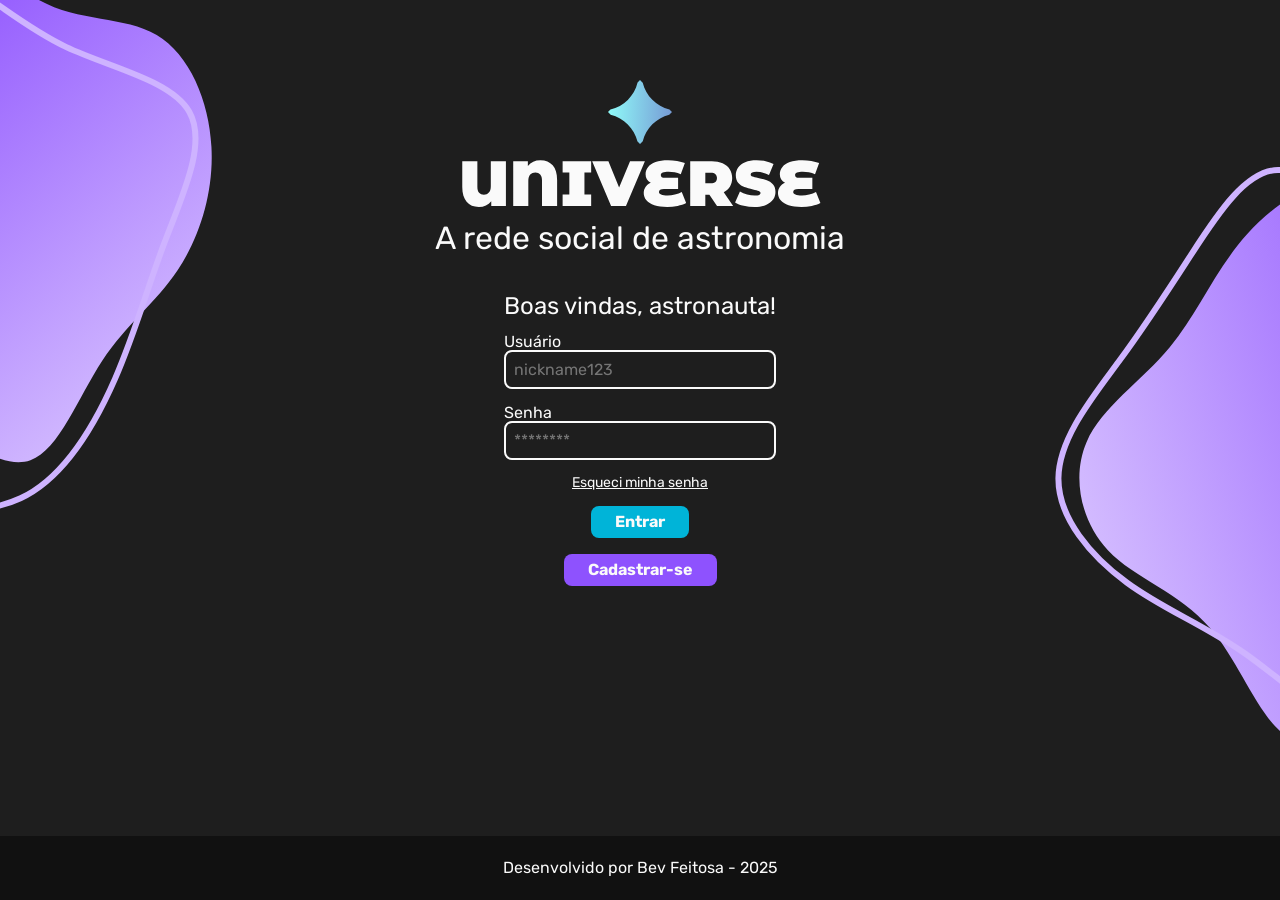
<file: index.html>
<!DOCTYPE html>
<html lang="pt-BR">

<head>
  <meta charset="UTF-8">
  <meta name="viewport" content="width=device-width, initial-scale=1.0">
  <title>UNIVERSE - Login</title>

  <link rel="shortcut icon" href="/img/favicon.svg" type="image/x-icon">

  <link rel="preconnect" href="https://fonts.googleapis.com">
  <link rel="preconnect" href="https://fonts.gstatic.com" crossorigin>
  <link href="https://fonts.googleapis.com/css2?family=Rubik:ital,wght@0,300..900;1,300..900&display=swap" rel="stylesheet">

  <link rel="stylesheet" href="/css/reset.css">
  <link rel="stylesheet" href="/css/global.css">
  <link rel="stylesheet" href="/css/login.css">
</head>

<body>
  <header>
    <img src="/img/logo-grande.svg" alt="universe logo">
    <h2>A rede social de astronomia</h2>
  </header>

  <main>
    <h3>Boas vindas, astronauta!</h3>
    <form class="formulario-login">
      <label for="senha">Usuário</label>
      <input type="text" id="usuario" name="usuario" placeholder="nickname123" required>

      <label for="senha">Senha</label>
      <input type="password" id="senha" name="senha" placeholder="********" required>
    </form>

    <a href="#" class="recuperar-senha">Esqueci minha senha</a>

    <a href="/feed.html" class="botao entrar">Entrar</a>
    <a href="/cadastro.html" class="botao cadastrar">Cadastrar-se</a>
  </main>

  <footer>
    <span>Desenvolvido por Bev Feitosa - 2025</span>
  </footer>
</body>

</html>
</file>
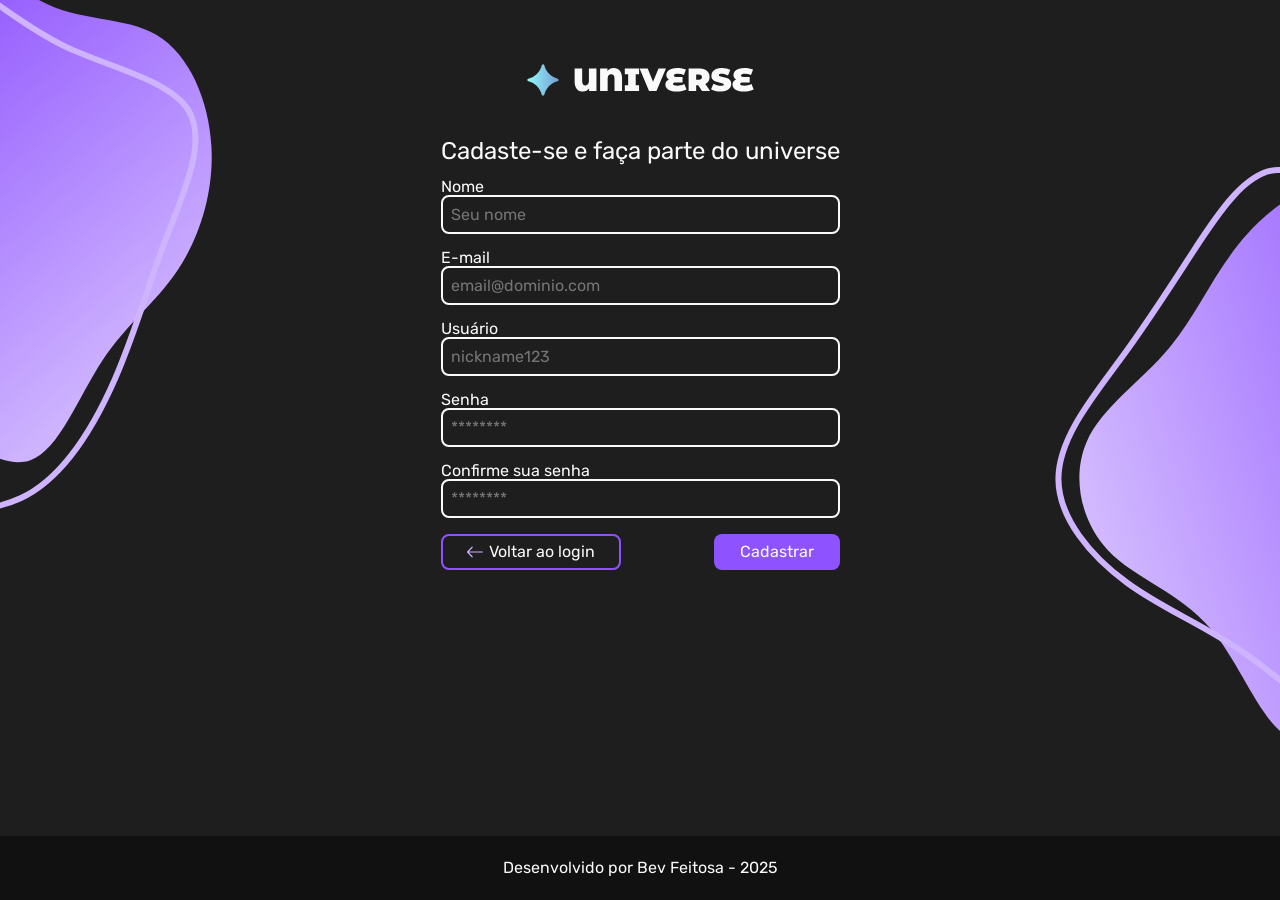
<file: cadastro.html>
<!DOCTYPE html>
<html lang="pt-BR">

<head>
  <meta charset="UTF-8">
  <meta name="viewport" content="width=device-width, initial-scale=1.0">
  <title>UNIVERSE - Login</title>

  <link rel="shortcut icon" href="/img/favicon.svg" type="image/x-icon">

  <link rel="preconnect" href="https://fonts.googleapis.com">
  <link rel="preconnect" href="https://fonts.gstatic.com" crossorigin>
  <link href="https://fonts.googleapis.com/css2?family=Rubik:ital,wght@0,300..900;1,300..900&display=swap" rel="stylesheet">

  <link rel="stylesheet" href="/css/reset.css">
  <link rel="stylesheet" href="/css/global.css">
  <link rel="stylesheet" href="/css/cadastro.css">
</head>

<body>
  <header>
    <img src="/img/logo-pequena.svg" alt="universe logo">
  </header>

  <main>
    <h3>Cadaste-se e faça parte do universe</h3>
    <form class="formulario-cadastro">
      <label for="senha">Nome</label>
      <input type="text" id="nome" name="nome" placeholder="Seu nome" required>

      <label for="senha">E-mail</label>
      <input type="text" id="email" name="email" placeholder="email@dominio.com" required>

      <label for="senha">Usuário</label>
      <input type="text" id="usuario" name="usuario" placeholder="nickname123" required>

      <label for="senha">Senha</label>
      <input type="password" id="senha" name="senha" placeholder="********" required>

      <label for="senha">Confirme sua senha</label>
      <input type="password" id="senha" name="senha" placeholder="********" required>
    </form>

    <div class="botoes">
      <a href="/index.html" class="botao voltar">
        <img src="/img/seta-roxa.svg" alt="">
        Voltar ao login</a>
      <a href="/feed.html" class="botao cadastrar">Cadastrar</a>
    </div>
  </main>

  <footer>
    <span>Desenvolvido por Bev Feitosa - 2025</span>
  </footer>
</body>

</html>
</file>
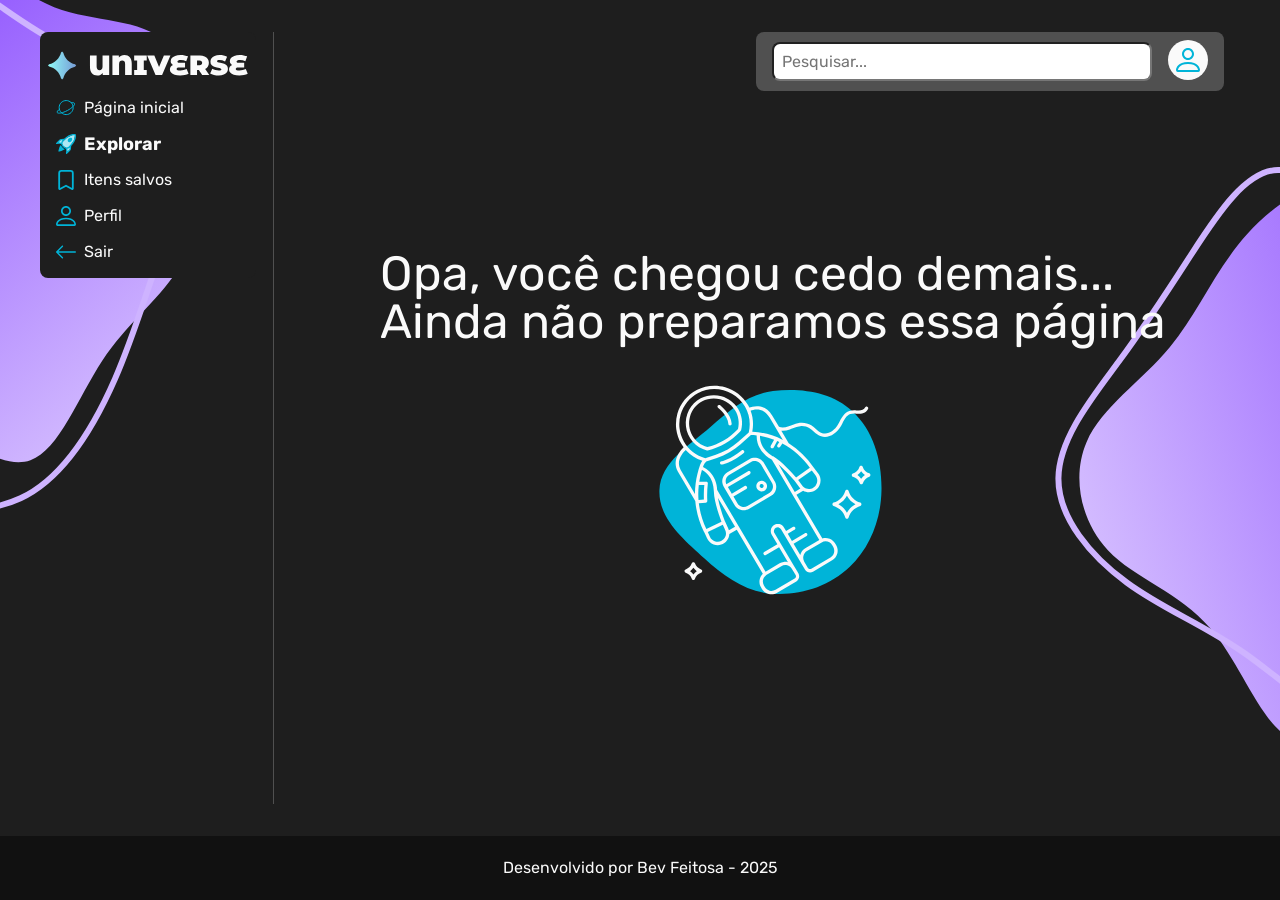
<file: explorar.html>
<!DOCTYPE html>
<html lang="pt-BR">

<head>
  <meta charset="UTF-8">
  <meta name="viewport" content="width=device-width, initial-scale=1.0">
  <title>UNIVERSE - Explorar</title>

  <link rel="shortcut icon" href="/img/favicon.svg" type="image/x-icon">

  <link rel="preconnect" href="https://fonts.googleapis.com">
  <link rel="preconnect" href="https://fonts.gstatic.com" crossorigin>
  <link href="https://fonts.googleapis.com/css2?family=Rubik:ital,wght@0,300..900;1,300..900&display=swap" rel="stylesheet">

  <link rel="stylesheet" href="/css/reset.css">
  <link rel="stylesheet" href="/css/global.css">
  <link rel="stylesheet" href="/css/navegacao.css">
  <link rel="stylesheet" href="/css/explorar.css">
</head>

<body>
  <div class="body-container">
    <nav>
      <div class="nav-container">
        <img src="/img/logo-pequena.svg" alt="universe logo">
        <ul>
          <li>
            <a href="/feed.html">
              <img src="/img/planeta-vazado.svg" alt="">
              Página inicial</a>
          </li>
          <li>
            <a href="/explorar.html">
              <img src="/img/foguete-preenchido.svg" alt="">
              Explorar</a>
          </li>
          <li>
            <a href="/salvos.html">
              <img src="/img/marcador-vazado.svg" alt="">
              Itens salvos</a>
          </li>
          <li>
            <a href="/perfil.html">
              <img src="/img/icone-pessoa-vazado.svg" alt="">
              Perfil</a>
          </li>
          <li>
            <a href="/index.html">
              <img src="/img/seta-azul.svg" alt="">
              Sair
            </a>
          </li>
        </ul>
      </div>
    </nav>

    <div class="menu-superior">
      <div class="menu-superior-container">
        <form>
          <input type="text" id="pesquisa" name="pesquisa" placeholder="Pesquisar...">
        </form>

        <a href="#"><img src="/img/foto-de-perfil.svg" alt="Perfil"></a>
      </div>
    </div>

    <main>
      <p>
        Opa, você chegou cedo demais...
        <br>
        Ainda não preparamos essa página
      </p>

      <img src="/img/astronauta.svg" alt="astronauta">
    </main>
  </div>

  <footer>
    <span>Desenvolvido por Bev Feitosa - 2025</span>
  </footer>
</body>

</html>
</file>
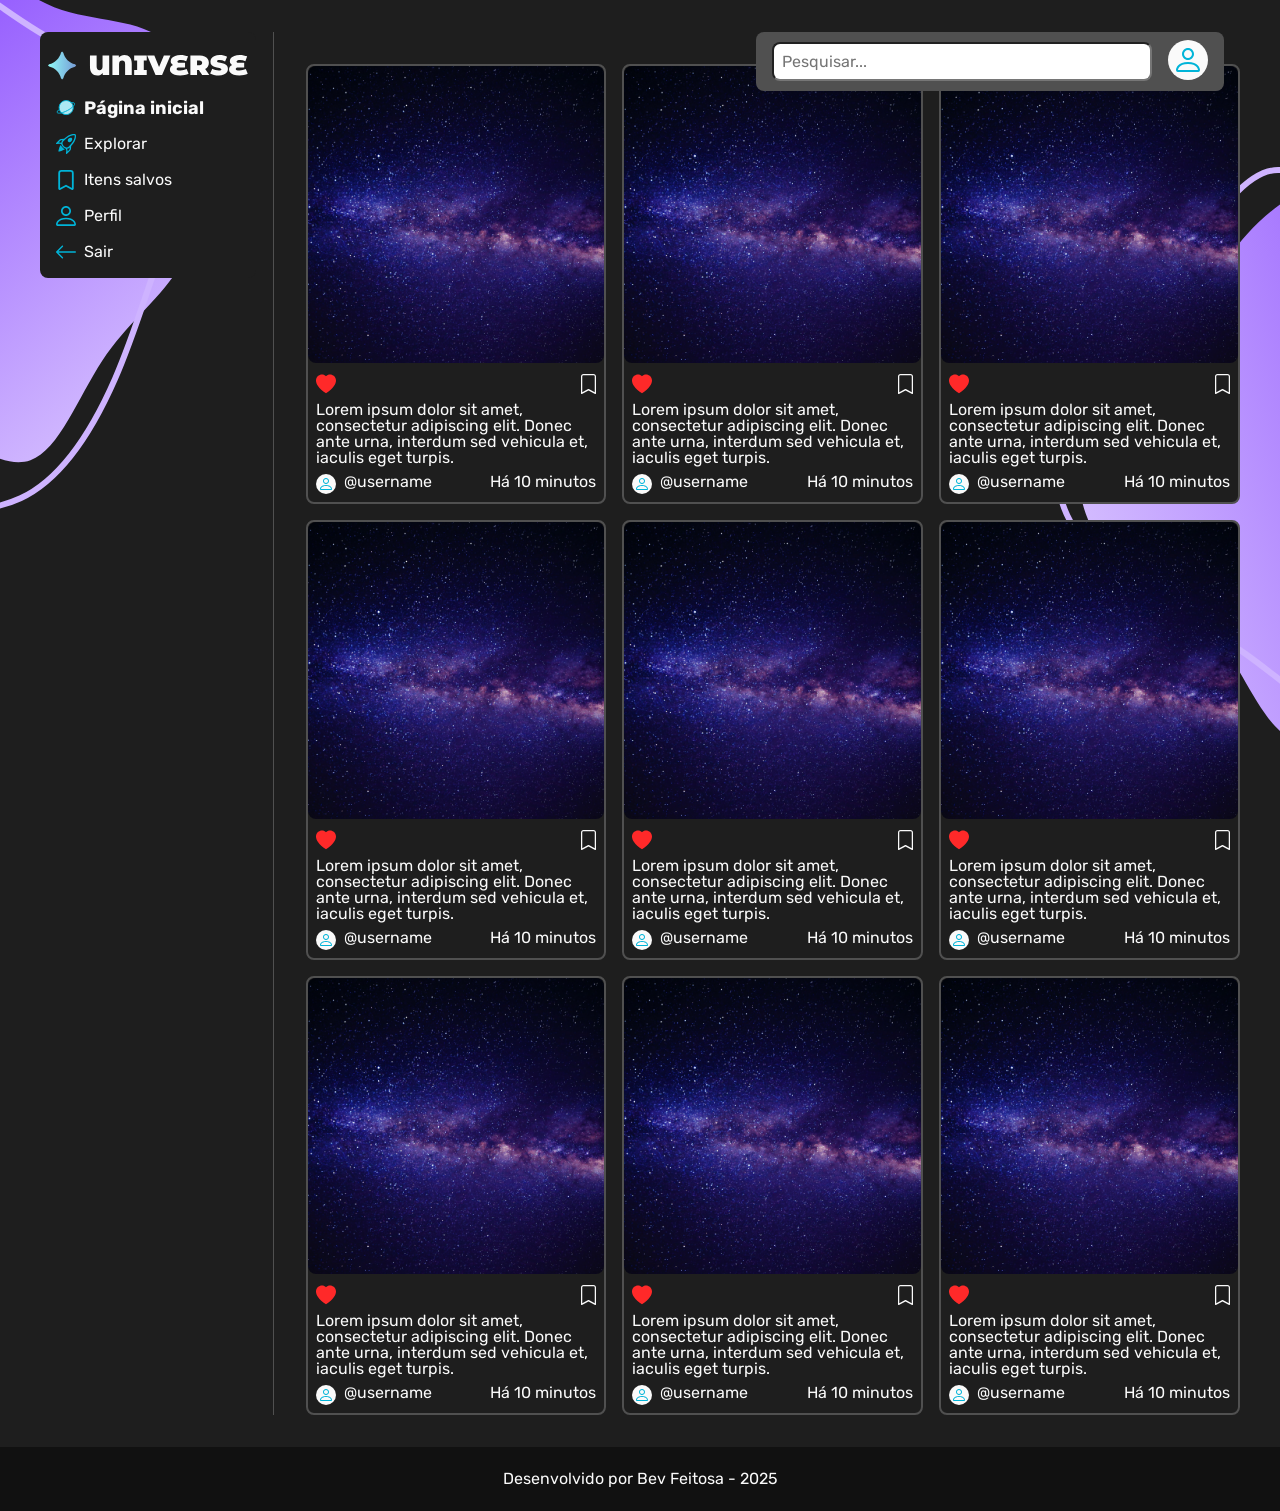
<file: feed.html>
<!DOCTYPE html>
<html lang="pt-BR">

<head>
  <meta charset="UTF-8">
  <meta name="viewport" content="width=device-width, initial-scale=1.0">
  <title>UNIVERSE - Feed</title>

  <link rel="shortcut icon" href="/img/favicon.svg" type="image/x-icon">

  <link rel="preconnect" href="https://fonts.googleapis.com">
  <link rel="preconnect" href="https://fonts.gstatic.com" crossorigin>
  <link href="https://fonts.googleapis.com/css2?family=Rubik:ital,wght@0,300..900;1,300..900&display=swap" rel="stylesheet">

  <link rel="stylesheet" href="/css/reset.css">
  <link rel="stylesheet" href="/css/global.css">
  <link rel="stylesheet" href="/css/navegacao.css">
  <link rel="stylesheet" href="/css/feed.css">
</head>

<body>
  <div class="body-container">
    <nav>
      <div class="nav-container">
        <img src="/img/logo-pequena.svg" alt="universe logo">
        <ul>
          <li>
            <a href="/feed.html">
              <img src="/img/planeta-preenchido.svg" alt="">
              Página inicial</a>
          </li>
          <li>
            <a href="/explorar.html">
              <img src="/img/foguete-vazado.svg" alt="">
              Explorar</a>
          </li>
          <li>
            <a href="/salvos.html">
              <img src="/img/marcador-vazado.svg" alt="">
              Itens salvos</a>
          </li>
          <li>
            <a href="/perfil.html">
              <img src="/img/icone-pessoa-vazado.svg" alt="">
              Perfil</a>
          </li>
          <li>
            <a href="/index.html">
              <img src="/img/seta-azul.svg" alt="">
              Sair
            </a>
          </li>
        </ul>
      </div>
    </nav>

    <div class="menu-superior">
      <div class="menu-superior-container">
        <form>
          <input type="text" id="pesquisa" name="pesquisa" placeholder="Pesquisar...">
        </form>

        <a href="#"><img src="/img/foto-de-perfil.svg" alt="Perfil"></a>
      </div>
    </div>

    <main>
      <section aria-label="Feed" class="feed">
        <article class="post">
          <img src="/img/galaxia.jpg" alt="Foto de uma galáxia">

          <div class="post-infos">
            <div class="botoes-interação">
              <img src="/img/coracao-preenchido.svg" alt="Curtir">
              <img src="/img/marcador-vazado-branco.svg" alt="Salvar nos favoritos">
            </div>

            <p>Lorem ipsum dolor sit amet, consectetur adipiscing elit. Donec ante urna, interdum sed vehicula et, iaculis eget turpis.</p>

            <div class="post-legenda">
              <div class="autor-post">
                <img src="/img/foto-de-perfil.svg" alt="Perfil">
                <p>@username</p>
              </div>
              <p>Há 10 minutos</p>
            </div>
          </div>
        </article>

        <article class="post">
          <img src="/img/galaxia.jpg" alt="Foto de uma galáxia">

          <div class="post-infos">
            <div class="botoes-interação">
              <img src="/img/coracao-preenchido.svg" alt="Curtir">
              <img src="/img/marcador-vazado-branco.svg" alt="Salvar nos favoritos">
            </div>

            <p>Lorem ipsum dolor sit amet, consectetur adipiscing elit. Donec ante urna, interdum sed vehicula et, iaculis eget turpis.</p>

            <div class="post-legenda">
              <div class="autor-post">
                <img src="/img/foto-de-perfil.svg" alt="Perfil">
                <p>@username</p>
              </div>
              <p>Há 10 minutos</p>
            </div>
          </div>
        </article>

        <article class="post">
          <img src="/img/galaxia.jpg" alt="Foto de uma galáxia">

          <div class="post-infos">
            <div class="botoes-interação">
              <img src="/img/coracao-preenchido.svg" alt="Curtir">
              <img src="/img/marcador-vazado-branco.svg" alt="Salvar nos favoritos">
            </div>

            <p>Lorem ipsum dolor sit amet, consectetur adipiscing elit. Donec ante urna, interdum sed vehicula et, iaculis eget turpis.</p>

            <div class="post-legenda">
              <div class="autor-post">
                <img src="/img/foto-de-perfil.svg" alt="Perfil">
                <p>@username</p>
              </div>
              <p>Há 10 minutos</p>
            </div>
          </div>
        </article>

        <article class="post">
          <img src="/img/galaxia.jpg" alt="Foto de uma galáxia">

          <div class="post-infos">
            <div class="botoes-interação">
              <img src="/img/coracao-preenchido.svg" alt="Curtir">
              <img src="/img/marcador-vazado-branco.svg" alt="Salvar nos favoritos">
            </div>

            <p>Lorem ipsum dolor sit amet, consectetur adipiscing elit. Donec ante urna, interdum sed vehicula et, iaculis eget turpis.</p>

            <div class="post-legenda">
              <div class="autor-post">
                <img src="/img/foto-de-perfil.svg" alt="Perfil">
                <p>@username</p>
              </div>
              <p>Há 10 minutos</p>
            </div>
          </div>
        </article>

        <article class="post">
          <img src="/img/galaxia.jpg" alt="Foto de uma galáxia">

          <div class="post-infos">
            <div class="botoes-interação">
              <img src="/img/coracao-preenchido.svg" alt="Curtir">
              <img src="/img/marcador-vazado-branco.svg" alt="Salvar nos favoritos">
            </div>

            <p>Lorem ipsum dolor sit amet, consectetur adipiscing elit. Donec ante urna, interdum sed vehicula et, iaculis eget turpis.</p>

            <div class="post-legenda">
              <div class="autor-post">
                <img src="/img/foto-de-perfil.svg" alt="Perfil">
                <p>@username</p>
              </div>
              <p>Há 10 minutos</p>
            </div>
          </div>
        </article>

        <article class="post">
          <img src="/img/galaxia.jpg" alt="Foto de uma galáxia">

          <div class="post-infos">
            <div class="botoes-interação">
              <img src="/img/coracao-preenchido.svg" alt="Curtir">
              <img src="/img/marcador-vazado-branco.svg" alt="Salvar nos favoritos">
            </div>

            <p>Lorem ipsum dolor sit amet, consectetur adipiscing elit. Donec ante urna, interdum sed vehicula et, iaculis eget turpis.</p>

            <div class="post-legenda">
              <div class="autor-post">
                <img src="/img/foto-de-perfil.svg" alt="Perfil">
                <p>@username</p>
              </div>
              <p>Há 10 minutos</p>
            </div>
          </div>
        </article>

        <article class="post">
          <img src="/img/galaxia.jpg" alt="Foto de uma galáxia">

          <div class="post-infos">
            <div class="botoes-interação">
              <img src="/img/coracao-preenchido.svg" alt="Curtir">
              <img src="/img/marcador-vazado-branco.svg" alt="Salvar nos favoritos">
            </div>

            <p>Lorem ipsum dolor sit amet, consectetur adipiscing elit. Donec ante urna, interdum sed vehicula et, iaculis eget turpis.</p>

            <div class="post-legenda">
              <div class="autor-post">
                <img src="/img/foto-de-perfil.svg" alt="Perfil">
                <p>@username</p>
              </div>
              <p>Há 10 minutos</p>
            </div>
          </div>
        </article>

        <article class="post">
          <img src="/img/galaxia.jpg" alt="Foto de uma galáxia">

          <div class="post-infos">
            <div class="botoes-interação">
              <img src="/img/coracao-preenchido.svg" alt="Curtir">
              <img src="/img/marcador-vazado-branco.svg" alt="Salvar nos favoritos">
            </div>

            <p>Lorem ipsum dolor sit amet, consectetur adipiscing elit. Donec ante urna, interdum sed vehicula et, iaculis eget turpis.</p>

            <div class="post-legenda">
              <div class="autor-post">
                <img src="/img/foto-de-perfil.svg" alt="Perfil">
                <p>@username</p>
              </div>
              <p>Há 10 minutos</p>
            </div>
          </div>
        </article>

        <article class="post">
          <img src="/img/galaxia.jpg" alt="Foto de uma galáxia">

          <div class="post-infos">
            <div class="botoes-interação">
              <img src="/img/coracao-preenchido.svg" alt="Curtir">
              <img src="/img/marcador-vazado-branco.svg" alt="Salvar nos favoritos">
            </div>

            <p>Lorem ipsum dolor sit amet, consectetur adipiscing elit. Donec ante urna, interdum sed vehicula et, iaculis eget turpis.</p>

            <div class="post-legenda">
              <div class="autor-post">
                <img src="/img/foto-de-perfil.svg" alt="Perfil">
                <p>@username</p>
              </div>
              <p>Há 10 minutos</p>
            </div>
          </div>
        </article>
      </section>
    </main>
  </div>

  <footer>
    <span>Desenvolvido por Bev Feitosa - 2025</span>
  </footer>
</body>

</html>
</file>
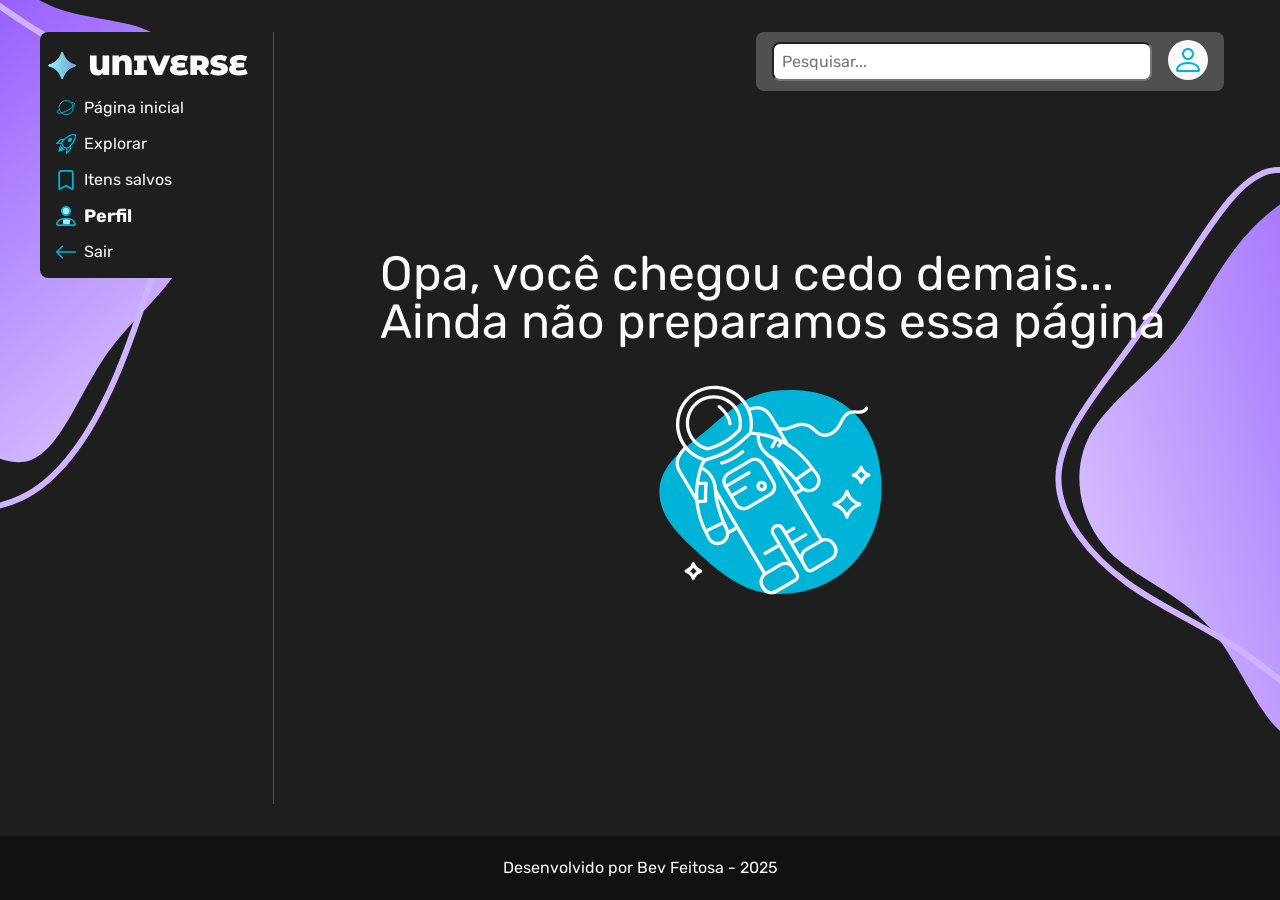
<file: perfil.html>
<!DOCTYPE html>
<html lang="pt-BR">

<head>
  <meta charset="UTF-8">
  <meta name="viewport" content="width=device-width, initial-scale=1.0">
  <title>UNIVERSE - Explorar</title>

  <link rel="shortcut icon" href="/img/favicon.svg" type="image/x-icon">

  <link rel="preconnect" href="https://fonts.googleapis.com">
  <link rel="preconnect" href="https://fonts.gstatic.com" crossorigin>
  <link href="https://fonts.googleapis.com/css2?family=Rubik:ital,wght@0,300..900;1,300..900&display=swap" rel="stylesheet">

  <link rel="stylesheet" href="/css/reset.css">
  <link rel="stylesheet" href="/css/global.css">
  <link rel="stylesheet" href="/css/navegacao.css">
  <link rel="stylesheet" href="/css/perfil.css">
</head>

<body>
  <div class="body-container">
    <nav>
      <div class="nav-container">
        <img src="/img/logo-pequena.svg" alt="universe logo">
        <ul>
          <li>
            <a href="/feed.html">
              <img src="/img/planeta-vazado.svg" alt="">
              Página inicial</a>
          </li>
          <li>
            <a href="/explorar.html">
              <img src="/img/foguete-vazado.svg" alt="">
              Explorar</a>
          </li>
          <li>
            <a href="/salvos.html">
              <img src="/img/marcador-vazado.svg" alt="">
              Itens salvos</a>
          </li>
          <li>
            <a href="/perfil.html">
              <img src="/img/icone-pessoa-preenchido.svg" alt="">
              Perfil</a>
          </li>
          <li>
            <a href="/index.html">
              <img src="/img/seta-azul.svg" alt="">
              Sair
            </a>
          </li>
        </ul>
      </div>
    </nav>

    <div class="menu-superior">
      <div class="menu-superior-container">
        <form>
          <input type="text" id="pesquisa" name="pesquisa" placeholder="Pesquisar...">
        </form>

        <a href="#"><img src="/img/foto-de-perfil.svg" alt="Perfil"></a>
      </div>
    </div>

    <main>
      <p>
        Opa, você chegou cedo demais...
        <br>
        Ainda não preparamos essa página
      </p>

      <img src="/img/astronauta.svg" alt="astronauta">
    </main>
  </div>

  <footer>
    <span>Desenvolvido por Bev Feitosa - 2025</span>
  </footer>
</body>

</html>
</file>
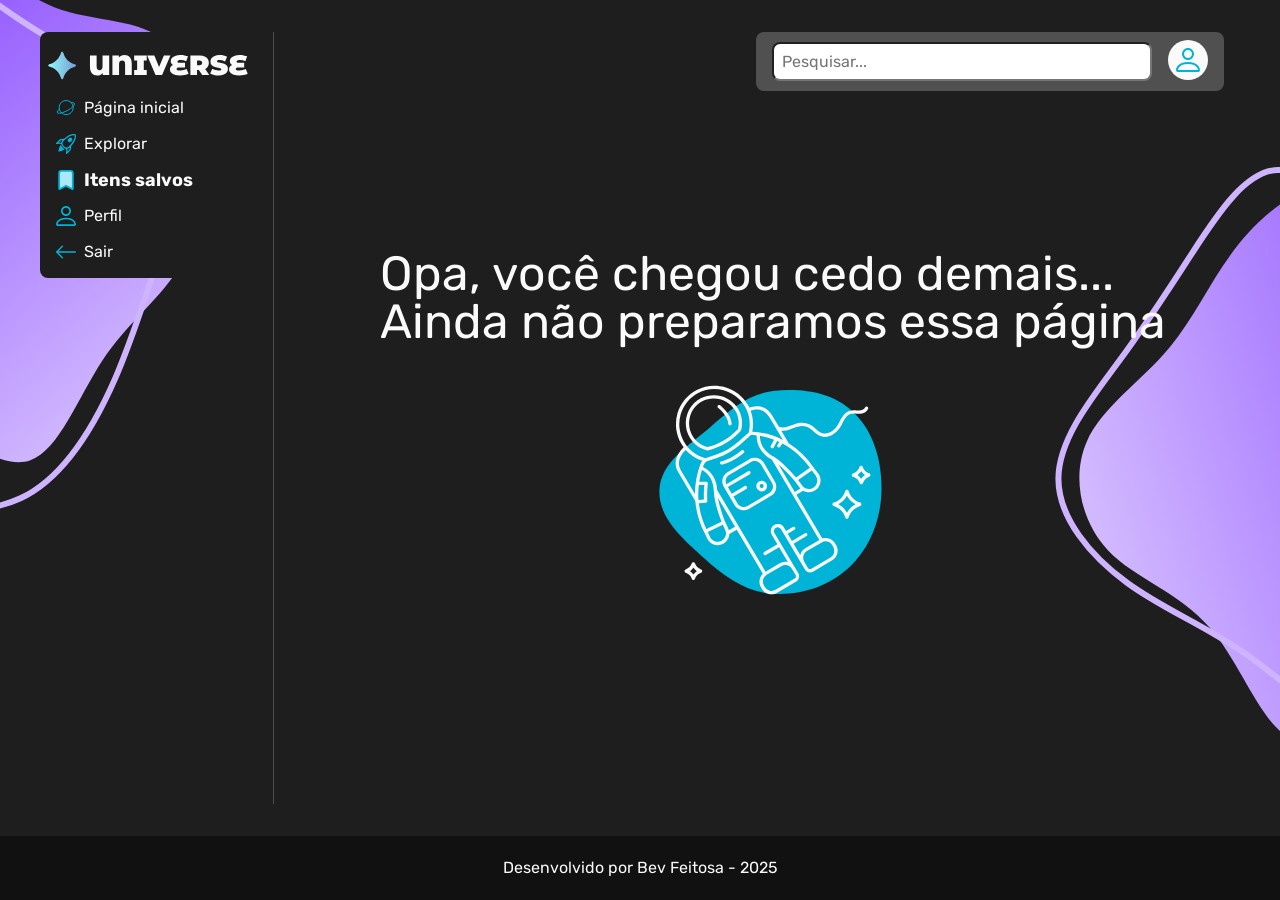
<file: salvos.html>
<!DOCTYPE html>
<html lang="pt-BR">

<head>
  <meta charset="UTF-8">
  <meta name="viewport" content="width=device-width, initial-scale=1.0">
  <title>UNIVERSE - Explorar</title>

  <link rel="shortcut icon" href="/img/favicon.svg" type="image/x-icon">

  <link rel="preconnect" href="https://fonts.googleapis.com">
  <link rel="preconnect" href="https://fonts.gstatic.com" crossorigin>
  <link href="https://fonts.googleapis.com/css2?family=Rubik:ital,wght@0,300..900;1,300..900&display=swap" rel="stylesheet">

  <link rel="stylesheet" href="/css/reset.css">
  <link rel="stylesheet" href="/css/global.css">
  <link rel="stylesheet" href="/css/navegacao.css">
  <link rel="stylesheet" href="/css/salvos.css">
</head>

<body>
  <div class="body-container">
    <nav>
      <div class="nav-container">
        <img src="/img/logo-pequena.svg" alt="universe logo">
        <ul>
          <li>
            <a href="/feed.html">
              <img src="/img/planeta-vazado.svg" alt="">
              Página inicial</a>
          </li>
          <li>
            <a href="/explorar.html">
              <img src="/img/foguete-vazado.svg" alt="">
              Explorar</a>
          </li>
          <li>
            <a href="/salvos.html">
              <img src="/img/marcador-preenchido.svg" alt="">
              Itens salvos</a>
          </li>
          <li>
            <a href="/perfil.html">
              <img src="/img/icone-pessoa-vazado.svg" alt="">
              Perfil</a>
          </li>
          <li>
            <a href="/index.html">
              <img src="/img/seta-azul.svg" alt="">
              Sair
            </a>
          </li>
        </ul>
      </div>
    </nav>

    <div class="menu-superior">
      <div class="menu-superior-container">
        <form>
          <input type="text" id="pesquisa" name="pesquisa" placeholder="Pesquisar...">
        </form>

        <a href="#"><img src="/img/foto-de-perfil.svg" alt="Perfil"></a>
      </div>
    </div>

    <main>
      <p>
        Opa, você chegou cedo demais...
        <br>
        Ainda não preparamos essa página
      </p>

      <img src="/img/astronauta.svg" alt="astronauta">
    </main>
  </div>

  <footer>
    <span>Desenvolvido por Bev Feitosa - 2025</span>
  </footer>
</body>

</html>
</file>
<file: css/global.css>
:root {
  --preto1: #1e1e1e;
  --preto2: #111111;
  --branco: #fafafa;
  --roxo: #8e52fe;
  --azul: #00b4d8;
}

body {
  color: var(--branco);
  font-family: "Rubik", serif;

  background-color: var(--preto1);
  background-image: url(/img/blob1.svg), url(/img/blob2.svg);
  background-position: left top, right center;
  background-repeat: no-repeat;
  background-attachment: fixed;
}

footer {
  background-color: var(--preto2);
  padding: 24px 0;
  text-align: center;
  width: 100%;
}

a {
  text-decoration: none;
  color: var(--branco);
}

h2 {
  font-size: 32px;
}

h3 {
  font-size: 24px;
}

input {
  border-radius: 8px;
  padding: 8px;
  font-size: 16px;

  font-family: "Rubik", serif;
}

@media (max-width: 600px) {
  body {
    background-image: none;
  }
}
</file>
<file: css/login.css>
body {
  display: flex;
  flex-direction: column;
  align-items: center;

  gap: 40px;

  height: 100vh;
}

header {
  display: flex;
  flex-direction: column;
  align-items: center;

  padding-top: 80px;
}

main {
  display: flex;
  flex-direction: column;
  align-items: center;
  gap: 16px;

  flex-grow: 1;
}

.formulario-login {
  display: flex;
  flex-direction: column;
  width: 100%;
}

.formulario-login > label:nth-child(3) {
  padding-top: 16px;
}

.formulario-login > input {
  background: #1e1e1e;
  border: 2px solid #fafafa;
  color: #fafafa;
}

.recuperar-senha {
  font-size: 14px;
  text-decoration: underline;
}

.botao {
  padding: 8px 24px;
  border-radius: 8px;

  font-weight: bold;
}

.entrar {
  background-color: #00b4d8;
}

.cadastrar {
  background-color: #8e52fe;
}
</file>
<file: css/cadastro.css>
body {
  display: flex;
  flex-direction: column;
  align-items: center;

  gap: 40px;

  height: 100vh;
}

header {
  display: flex;
  flex-direction: column;
  align-items: center;

  padding-top: 60px;
}

main {
  display: flex;
  flex-direction: column;
  align-items: center;
  gap: 16px;

  flex-grow: 1;
}

.formulario-cadastro {
  display: flex;
  flex-direction: column;
  width: 100%;
}

.formulario-cadastro > label:not(:first-child) {
  padding-top: 16px;
}

.formulario-cadastro > input {
  background: #1e1e1e;
  border: 2px solid #fafafa;
  color: #fafafa;
}

.recuperar-senha {
  font-size: 14px;
  text-decoration: underline;
}

.botoes {
  display: flex;
  justify-content: space-between;
  width: 100%;
}

.botao {
  padding: 8px 24px;
  border-radius: 8px;
}

.voltar {
  background-color: transparent;
  border: 2px solid #8e52fe;
  display: flex;
  align-items: center;
  gap: 6px;
}

.voltar > img {
  height: 12px;
}

.cadastrar {
  background-color: #8e52fe;
  border: 2px solid transparent;
}
</file>
<file: css/navegacao.css>
.body-container {
  max-width: 1240px;

  display: grid;
  grid-template-columns: 1fr 4fr;
  gap: 32px;

  width: 1200px;
  margin: 0 auto;
  padding: 32px 0;

  box-sizing: border-box;
}

nav {
  grid-row: 1 / 3;
  grid-column: 1 / 2;

  border-right: 1px solid #505050;

  position: relative;
}

.nav-container {
  display: flex;
  flex-direction: column;
  gap: 16px;

  background-color: #1e1e1e;
  padding: 16px 8px;
  border-radius: 8px;

  position: fixed;
}

.nav-container > img {
  width: 200px;
}

.nav-container > ul {
  display: flex;
  flex-direction: column;
  margin-left: 8px;
  gap: 16px;
}

.nav-container > ul > li > a {
  display: flex;
  align-items: center;
  gap: 8px;
}

.nav-container > ul > li > a > img {
  width: 20px;
  height: 20px;
}

main {
  grid-row: 2 / 3;
  display: grid;
  gap: 16px;
}

.menu-superior {
  display: flex;
  justify-content: flex-end;
  padding-right: 16px;

  position: relative;
}

.menu-superior-container {
  display: flex;
  gap: 16px;
  align-items: center;

  background-color: #505050;
  padding: 8px 16px;
  border-radius: 8px;

  position: fixed;
}

#pesquisa {
  width: 360px;
}

@media (max-width: 1240px) {
  .body-container {
    width: 95%;
  }
}
</file>
<file: css/explorar.css>
.body-container {
  grid-template-rows: auto calc(100vh - 64px - 32px - 64px);
}

.nav-container > ul > li:nth-child(2) {
  font-size: 1.125em;
  font-weight: bold;
}

p {
  font-size: 48px;
}

main {
  display: flex;
  flex-direction: column;
  align-items: center;
  justify-content: center;
}
</file>
<file: css/feed.css>
.nav-container > ul > li:nth-child(1) {
  font-size: 1.125em;
  font-weight: bold;
}

.feed {
  display: grid;
  grid-template-columns: repeat(3, 1fr);
  grid-auto-rows: auto;
  gap: 16px;
}

.post {
  background-color: #1e1e1e;
  border: 2px solid #505050;
  border-radius: 8px;
}

.post > img {
  width: 100%;
  object-fit: cover;

  border-radius: 8px;
}

.post-infos {
  display: flex;
  flex-direction: column;
  justify-content: space-between;
  gap: 8px;
  padding: 8px;
}

.botoes-interação {
  display: flex;
  justify-content: space-between;
}

.post-legenda {
  display: flex;
  justify-content: space-between;
}

.autor-post {
  display: flex;
  gap: 8px;
}

.autor-post > img {
  width: 20px;
}

@media (max-width: 1240px) {
  .feed {
    grid-template-columns: repeat(2, 1fr);
  }
}
</file>
<file: css/perfil.css>
.body-container {
  grid-template-rows: auto calc(100vh - 64px - 32px - 64px);
}

.nav-container > ul > li:nth-child(4) {
  font-size: 1.125em;
  font-weight: bold;
}

p {
  font-size: 48px;
}

main {
  display: flex;
  flex-direction: column;
  align-items: center;
  justify-content: center;
}
</file>
<file: css/salvos.css>
.body-container {
  grid-template-rows: auto calc(100vh - 64px - 32px - 64px);
}

.nav-container > ul > li:nth-child(3) {
  font-size: 1.125em;
  font-weight: bold;
}

p {
  font-size: 48px;
}

main {
  display: flex;
  flex-direction: column;
  align-items: center;
  justify-content: center;
}
</file>
